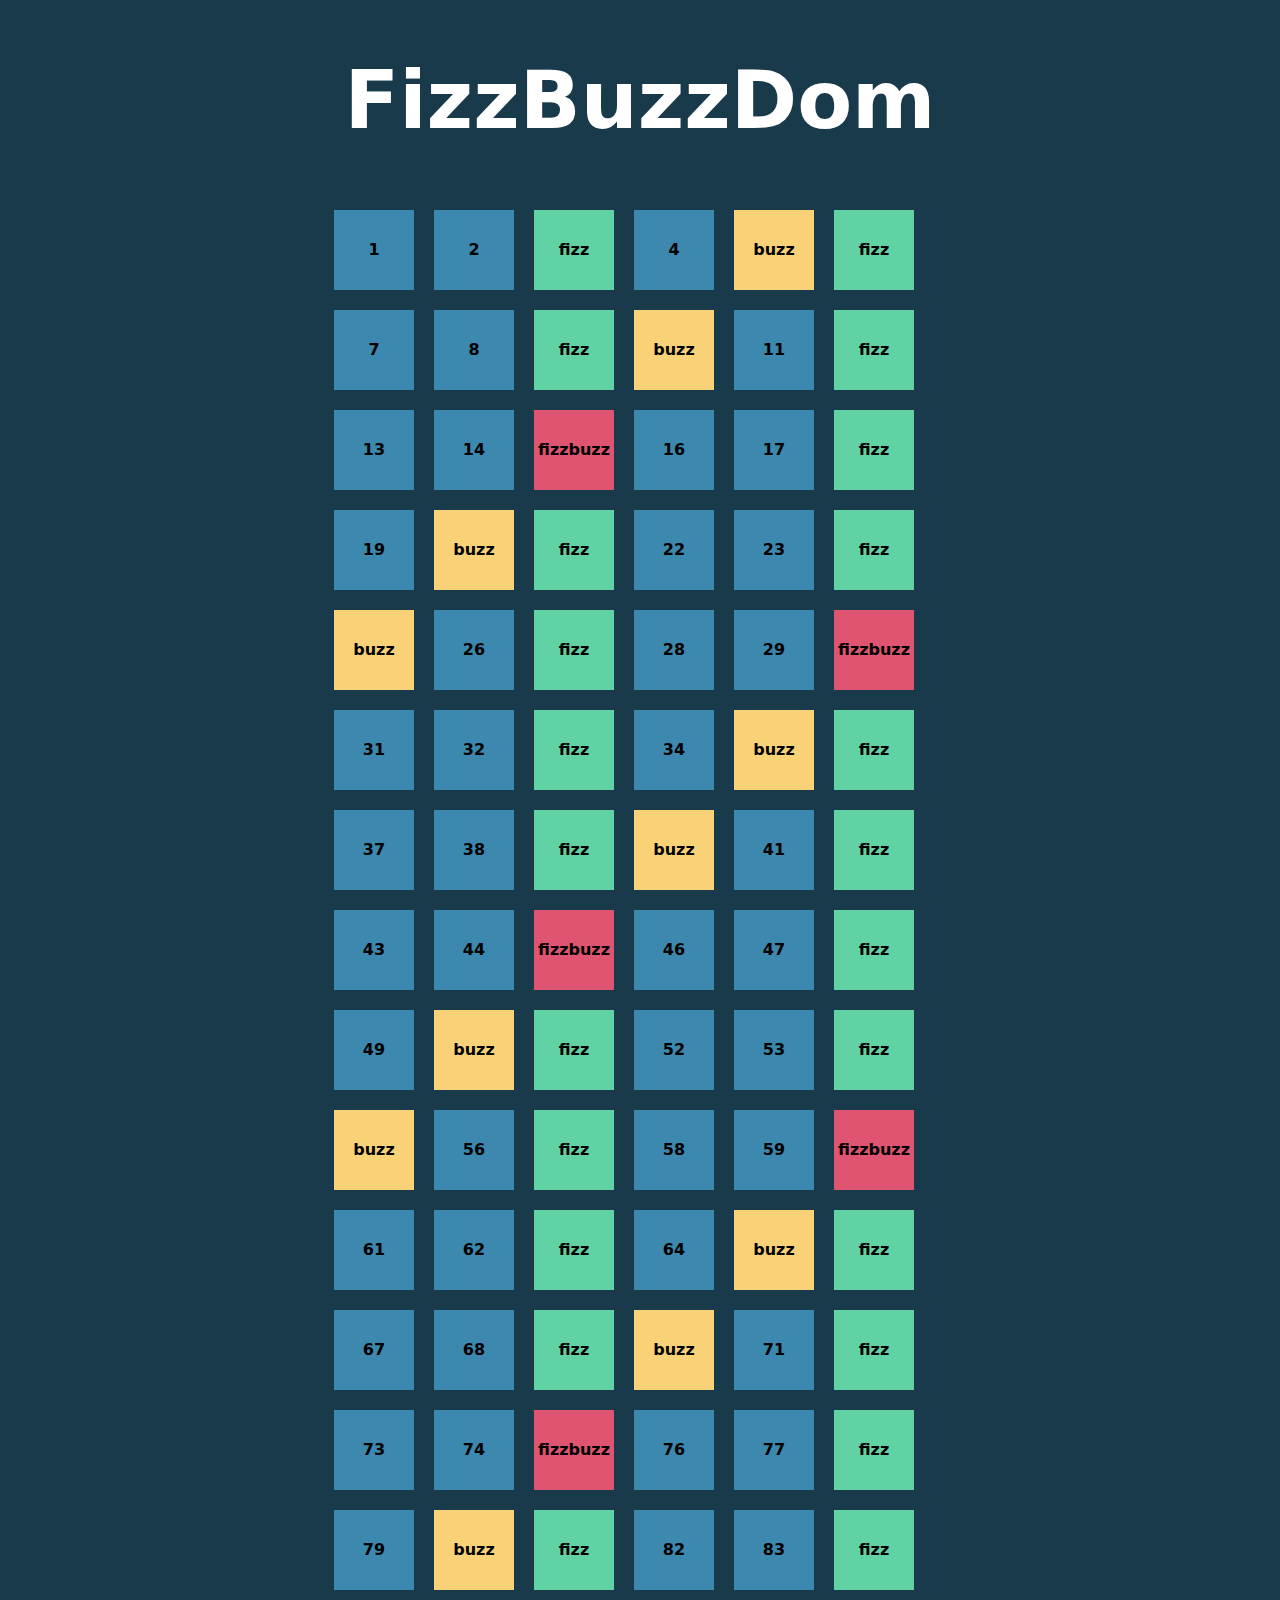
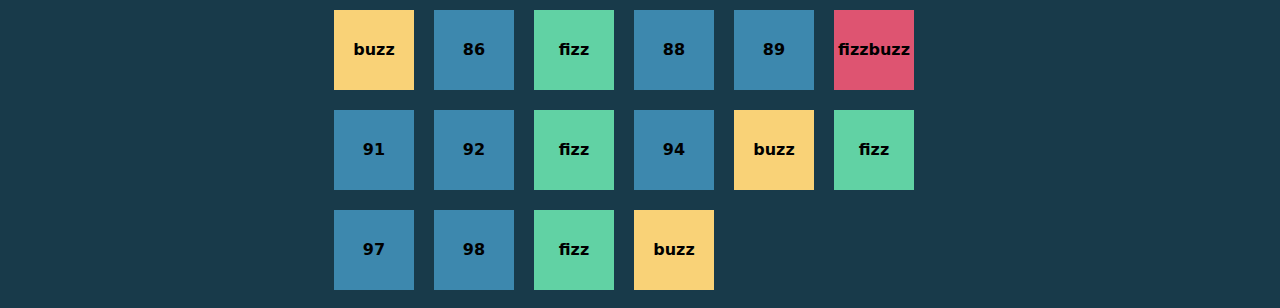
<file: index.html>
<!DOCTYPE html>
<html lang="en">

<head>
    <meta charset="UTF-8">
    <meta http-equiv="X-UA-Compatible" content="IE=edge">
    <meta name="viewport" content="width=device-width, initial-scale=1.0">
    <title>Fizz Buzz Dom</title>
    <link rel="stylesheet" href="./assets/css/style.css">
</head>

<body>
    <h1 class="title">FizzBuzzDom</h1>
    <div class="container"></div>
    <script src="./assets/js/main.js"></script>
</body>

</html>
</file>
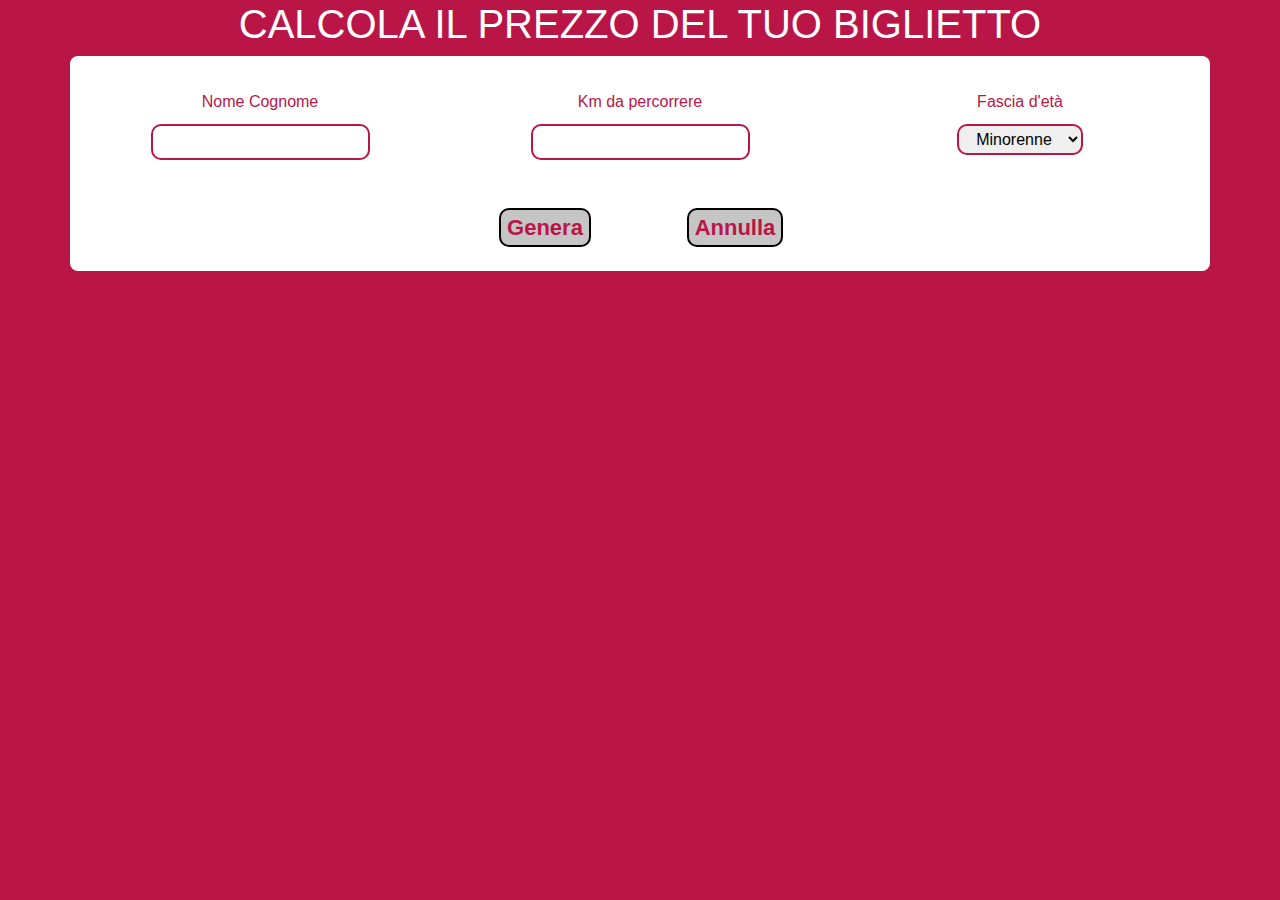
<file: Bonus/index.html>
<!doctype html>
<html lang="en">

<head>
    <title>Biglietto treno</title>
    <!-- Required meta tags -->
    <meta charset="utf-8">
    <meta name="viewport" content="width=device-width, initial-scale=1, shrink-to-fit=no">

    <!-- Bootstrap CSS -->
    <link rel="stylesheet" href="https://stackpath.bootstrapcdn.com/bootstrap/4.3.1/css/bootstrap.min.css"
        integrity="sha384-ggOyR0iXCbMQv3Xipma34MD+dH/1fQ784/j6cY/iJTQUOhcWr7x9JvoRxT2MZw1T" crossorigin="anonymous">
    <link rel="stylesheet" href="./assets/css/style.css">
</head>

<body>
    <main class=" ">

        <section class=" text-center mb-5">
            <h1 class="c_white">CALCOLA IL PREZZO DEL TUO BIGLIETTO</h1>

            <div class="container form b_radius bg_white">
                <div class="row py-4 row flex--wrap justify-content-around">
                    <div class="form_group col-4">
                        <label for="user-name">Nome Cognome</label>
                        <input type="text" id="user-name" class="text-center">
                    </div>
                    <div class="form_group col-4">
                        <label for="distance">Km da percorrere</label>
                        <input type="text" id="distance" class="text-center">
                    </div>
                    <div class="form_group col-4">
                        <label for="age">Fascia d'età</label>
                        <select name="age" id="age">
                            <option value="minorenne" class="text-center">Minorenne</option>
                            <option value="maggiorenne" class="text-center">Maggiorenne</option>
                            <option value="over65" class="text-center">Over65</option>

                        </select>
                    </div>
                </div>
                <div class="row align-items-center justify-content-center py-4">
                    <div class="col-2">
                        <button id="generate">Genera</button>
                    </div>
                    <div class="col-2">
                        <button id="cancel">Annulla</button>
                    </div>
                </div>

            </div>

            <div id="prezzo"></div>

        </section>

        <section class="biglietto mb-5">
            <h2 class="title_biglietto c_white text-center">IL TUO BIGLIETTO</h2>
            <div class="container bg_white py-4">
                <h2 class="dettaglio_passeggeri_title pt-4 mx-4">DETTAGLIO PASSEGGERI</h2>

                <div class="my_ticket row mx-4 justify-content-between">
                    <div class="col-3 bg_grey">
                        <div class="categoria_big">
                            NOME PASSEGGERO
                        </div>
                        <div class="passenger_name fw-bolder">

                        </div>

                    </div>
                    <div class="col-2">
                        <div class="categoria">
                            Offerta
                        </div>
                        <div class="offerta">

                        </div>
                    </div>
                    <div class="col-2">
                        <div class="categoria">
                            Carrozza
                        </div>
                        <div class="n_carrozza">

                        </div>
                    </div>
                    <div class="col-2">
                        <div class="categoria">
                            Codice CP
                        </div>
                        <div class="codice_cp">

                        </div>
                    </div>
                    <div class="col-2">
                        <div class="categoria">
                            Costo biglietto
                        </div>
                        <div class="ticket_price">

                        </div>
                    </div>
                </div>
            </div>
        </section>
    </main>



    <script src="./assets/js/main.js"></script>
</body>

</html>
</file>
<file: assets/css/style.css>
body{
    background-color: #183A4A;
    font-family: system-ui, sans-serif;
}

.container{
    width: 50%;
    margin: auto;
    display: flex;
    flex-wrap: wrap;
}

p{
    margin: 10px;
    text-align: center;
    font-weight: bold;
    line-height: 80px;
    width: 80px;
    height: 80px;
}

.title{
    text-align: center;
    color: white;
    font-size: 80px;
}
</file>
<file: Bonus/assets/css/style.css>
body{
    background-color: #B91547;
}

.bg_white{
    background-color: white;
}

.bg_grey{
    background-color: #757575;
}

.c_white{
    color: white;
}

.b_radius{
    border-radius: 0.5rem;
}

label{
    margin: 10px ;
    display: block;
    color: #B91547;
}

input,
select{
   padding: 0.25rem; 
   border-radius: 10px;
   border: 2px solid #B91547;
}

button{
    color: #B91547;
    border: 2px solid black;
    border-radius: 10px;
    margin: 0 10px;
    background-color: #C5C5C5;
    font-size: 22px;
    font-weight: 700;
}

section.biglietto{
    display: none;
}
.dettaglio_passeggeri_title{
    font-size: 25px;
    font-weight: bold;
}
.my_ticket{
    border-top: 1px solid black;
    border-bottom: 1px solid black;

}

.categoria{
    margin-bottom: 50px;
}

.categoria_big{
    font-size: 19px;
}

.categoria, .categoria_big, .passenger_name{
    font-weight: bold;
}
</file>
